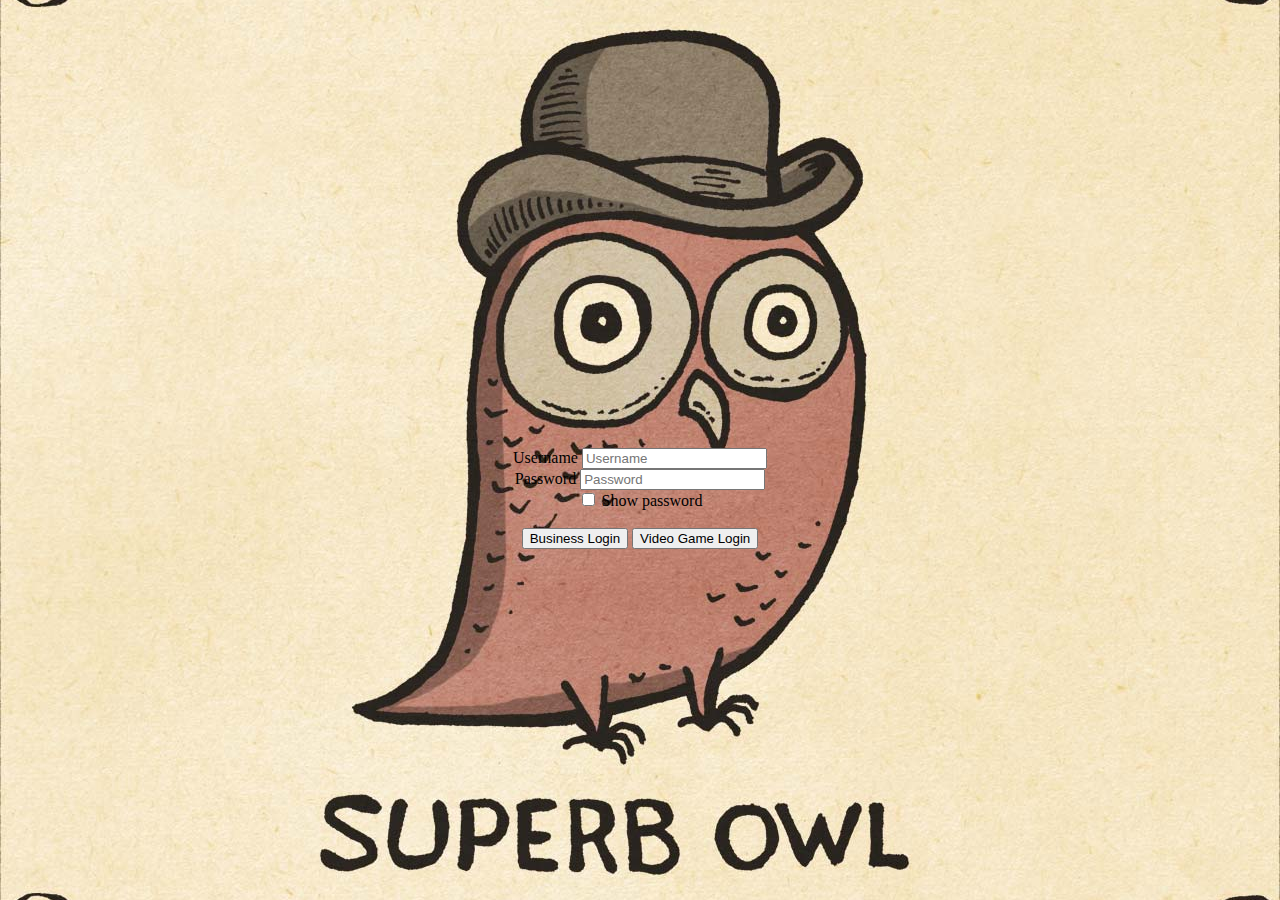
<file: SERVER/templates/index.html>
<!doctype html>
<html>
<head>
	<meta charset ='utf-8'>
	<title>Login</title>
	<link rel="stylesheet" type="text/css" href="../css/login.css">
	<script src='../js/login.js'></script>
</head>
<body>
<div class="login">
    <label class="login-label" for="username-3">Username</label>
    <input class="login-field  login-field-username" id="username-3" type="text" placeholder="Username">
    <br>
    <label class="login-label" for="password-3">Password</label>
    <input class="login-field  login-field-password" id="password" type="password" placeholder="Password">
    <div class="login-footer">
        <input type="checkbox" id="show-password"> <label for="show-password">Show password</label>
    </div>
</div>
<br>
    <button id='busLogin' type = 'button'> Business Login </button>
    <button id='gameLogin' type = 'button'> Video Game Login </button>

<!-- including the jQuery dependency -->
<script src="../js/jquery.min.js"></script>
<!-- including the plugin -->
<script src="../js/hideShowPassword.js"></script>

<script>
// - When checkbox changes, toggle password
//   visibility based on its 'checked' property
    $('#show-password').change(function(){
        $('#password').hideShowPassword($(this).prop('checked'));
    });
</script>
</body>
</html>
</file>
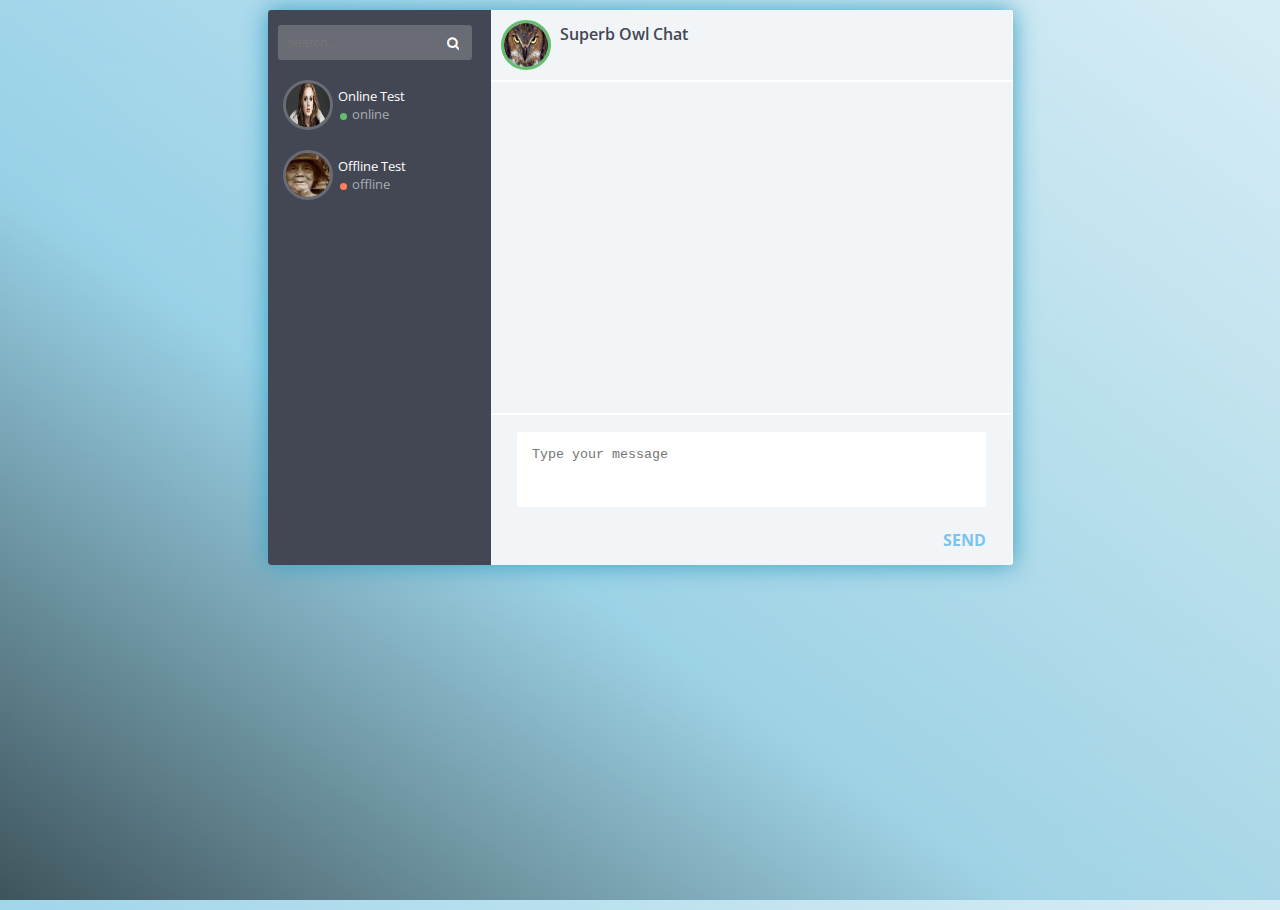
<file: chatAppTemplate/chatApp.html>
<!DOCTYPE html>
<html>
<head>
    <meta charset="UTF-8">
    <title>Superb Owl</title>
    <link rel="stylesheet" href="css/style.css">
</head>
<body>
    <div class="ui">
	<div class="left-menu">
	<form action="#" class="search">
        <input placeholder="search..." type="search" name="" id="">
        <input type="submit" value="&#xf002;">
	</form>
<menu class="list-friends">
<li>
    <img width="50" height="50" src="images/adeleTest.jpg">
    <div class="info">
	       <div class="user">Online Test</div>
			<div class="status on"> online</div>
	</div>
</li>
<li>
    <img width="50" height="50" src="images/offTest.jpeg">
    <div class="info">
        <div class="user">Offline Test</div>
		<div class="status off">offline</div>
	</div>
</li>
</menu>
</div>
<div class="chat">
    <div class="top">
	<div class="avatar">
	       <img width="50" height="50" src="images/owlLogo.jpeg">
	</div>
	<div class="info">
	<div class="name">Superb Owl Chat</div>
	<div class="count"></div>
</div>
</div>
<ul class="messages">
</ul>
<div class="write-form">
    <textarea placeholder="Type your message" name="e" id="text" rows="2"></textarea>
	<span class="send">Send</span>
</div>
</div>
</div>
    <!--jquery.min.js gives the ability for using jquery-->
    <script src='js/jquery.min.js'></script>
    <!--jquery.niceScroll.js allows for a clean scroll in our chat application-->
    <script src='js/jquery.nicescroll.js'></script>
    <!--idex.js provides the jquery functions for our chat app-->
    <script src="js/index.js"></script>
</body>
</html>
</file>
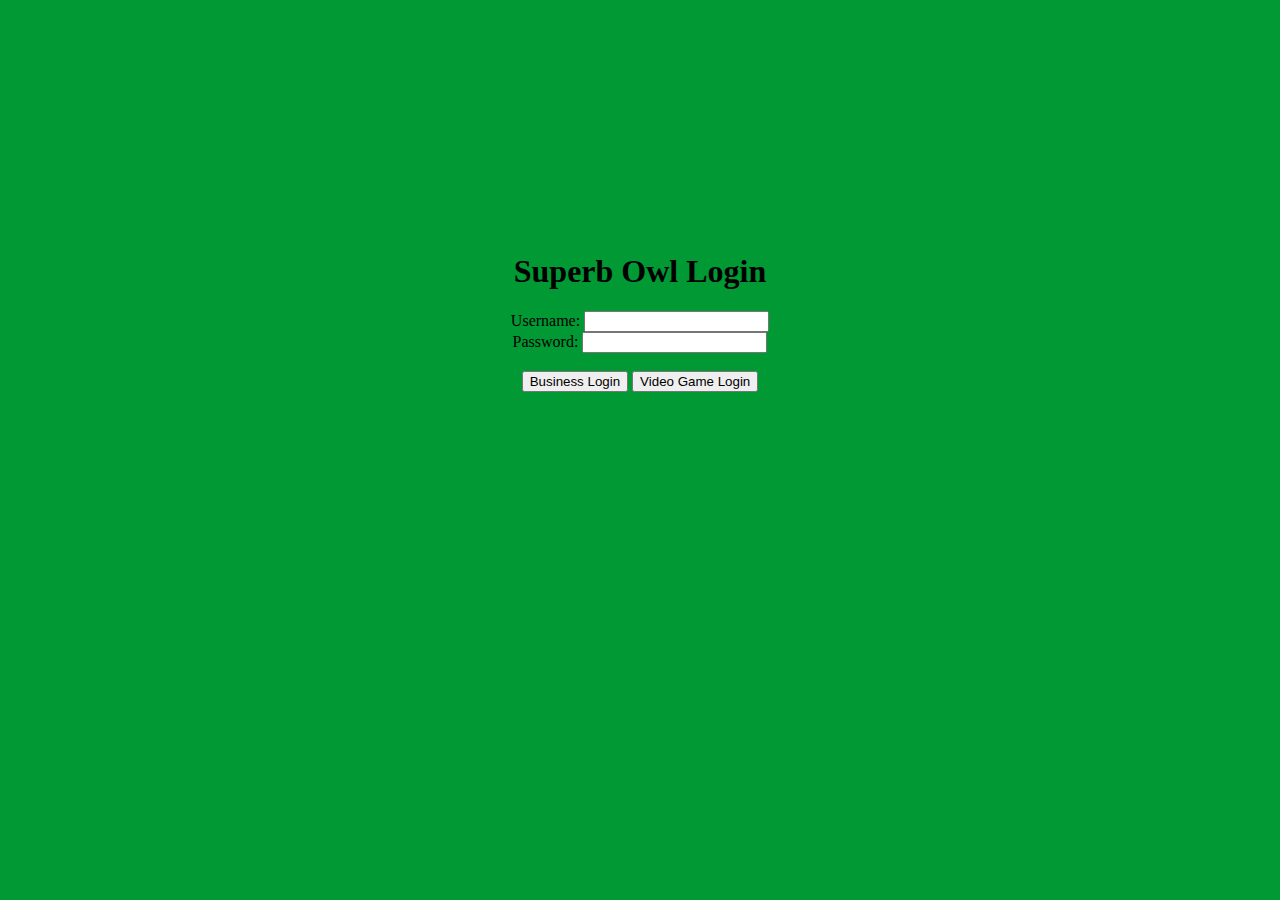
<file: chatAppTemplate/loginPage.html>
<!doctype html>
<html>
<head>
	<meta charset ='utf-8'>
	<title>Login</title>
	<link rel="stylesheet" type="text/css" href="css/login.css">
	<script src='js/login.js'></script>
</head>
<body>
	<h1>Superb Owl Login</h1>
	<label>
		Username:
		<input type='text' id='username'></input>
	</label>
	<br>
	<label>
		Password:
		<input type='text' id='password'></input>
	</label>
	<br><br>
	<button id='busLogin' type = 'button'> Business Login </button>

	<button id='gameLogin' type = 'button'> Video Game Login </button>

</body>
</html>
</file>
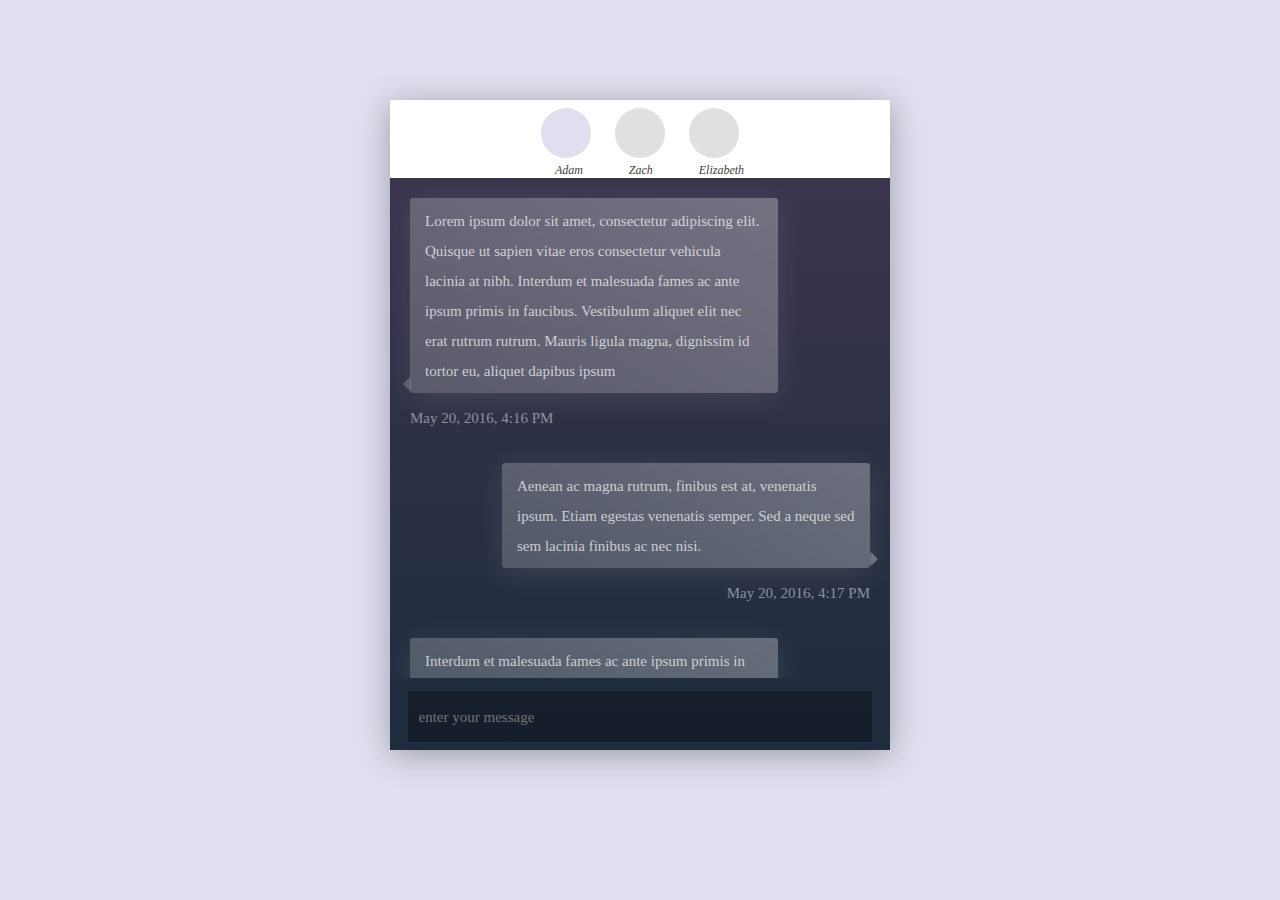
<file: chatAppTemplate_1/chatApp.html>
<!DOCTYPE html>
<html >
  <head>
    <meta charset="UTF-8">
    <title>Chat window Switch</title>


    <link rel="stylesheet" href="css/normalize.css">

    <link rel='stylesheet prefetch' href='https://maxcdn.bootstrapcdn.com/bootstrap/3.3.6/css/bootstrap.min.css'>

        <link rel="stylesheet" href="css/style.css">




  </head>

  <body>

    <div class="chat-box">
  <div class="chat-header">
    <div class="user-profile active" data-up='cont1'></div>
    <span>Adam</span>
    <div class="user-profile" data-up='cont2'></div>
    <span>Zach</span>
    <div class="user-profile" data-up='cont3'></div>
    <span>Elizabeth</span>
    
  </div>
  <div id='chat' class="chat">

    <div class="chat-container active" id='cont1'>

      <div class="bubble">
        <p>Lorem ipsum dolor sit amet, consectetur adipiscing elit. Quisque ut sapien vitae eros consectetur vehicula lacinia at nibh. Interdum et malesuada fames ac ante ipsum primis in faucibus. Vestibulum aliquet elit nec erat rutrum rutrum. Mauris ligula
          magna, dignissim id tortor eu, aliquet dapibus ipsum</p>
      </div>
      <span class="datestamp">May 20, 2016, 4:16 PM</span>


      <div class="bubble bubble-alt">
        <p>Aenean ac magna rutrum, finibus est at, venenatis ipsum. Etiam egestas venenatis semper. Sed a neque sed sem lacinia finibus ac nec nisi.</p>
      </div>
      <span class="datestamp  dt-alt">May 20, 2016, 4:17 PM</span>


      <div class="bubble">
        <p>Interdum et malesuada fames ac ante ipsum primis in faucibus. Ut facilisis justo in nisl elementum, at fermentum augue tempor. </p>
      </div>

      <div class="bubble">
        <p>Aliquam feugiat tortor ac massa commodo convallis sit amet ultricies urna. Sed pharetra augue ac sapien varius, at vulputate velit pretium.</p>
      </div>
      <span class="datestamp">May 20, 2016, 4:20 PM</span>

      <div class="bubble bubble-alt">
        <p>Quisque sit amet nulla nibh. Mauris eu lacus sed orci rhoncus cursus nec et enim. Phasellus finibus luctus mi ac sodales. Integer efficitur gravida mauris in eleifend. Maecenas ac interdum mi.</p>
      </div>
      <span class="datestamp  dt-alt">May 20, 2016, 4:22 PM</span>
    </div>

    <div class="chat-container" id='cont2'>

      <div class="bubble">
        <p>Lorem ipsum dolor sit amet, consectetur adipiscing elit. Quisque ut sapien vitae eros consectetur vehicula lacinia at nibh. Interdum et malesuada fames ac ante ipsum primis in faucibus. Vestibulum aliquet elit nec erat rutrum rutrum. Mauris ligula
          magna, dignissim id tortor eu, aliquet dapibus ipsum</p>
      </div>
      <span class="datestamp">May 20, 2016, 4:16 PM</span>


      <div class="bubble bubble-alt">
        <p>Aenean ac magna rutrum, finibus est at, venenatis ipsum. Etiam egestas venenatis semper. Sed a neque sed sem lacinia finibus ac nec nisi.</p>
      </div>
      <span class="datestamp  dt-alt">May 20, 2016, 4:17 PM</span>


      <div class="bubble">
        <p>Interdum et malesuada fames ac ante ipsum primis in faucibus. Ut facilisis justo in nisl elementum, at fermentum augue tempor. </p>
      </div>

      <div class="bubble">
        <p>Aliquam feugiat tortor ac massa commodo convallis sit amet ultricies urna. Sed pharetra augue ac sapien varius, at vulputate velit pretium.</p>
      </div>
      <span class="datestamp">May 20, 2016, 4:20 PM</span>

      <div class="bubble bubble-alt">
        <p>Quisque sit amet nulla nibh. Mauris eu lacus sed orci rhoncus cursus nec et enim. Phasellus finibus luctus mi ac sodales. Integer efficitur gravida mauris in eleifend. Maecenas ac interdum mi.</p>
      </div>
      <span class="datestamp  dt-alt">May 20, 2016, 4:22 PM</span>
    </div>
    <div class="chat-container" id='cont3'>
      <div class="bubble">
        <p>Lorem ipsum dolor sit amet, consectetur adipiscing elit. Quisque ut sapien vitae eros consectetur vehicula lacinia at nibh. Interdum et malesuada fames ac ante ipsum primis in faucibus. Vestibulum aliquet elit nec erat rutrum rutrum. Mauris ligula
          magna, dignissim id tortor eu, aliquet dapibus ipsum</p>
      </div>
      <span class="datestamp">May 20, 2016, 4:16 PM</span>


      <div class="bubble bubble-alt">
        <p>Aenean ac magna rutrum, finibus est at, venenatis ipsum. Etiam egestas venenatis semper. Sed a neque sed sem lacinia finibus ac nec nisi.</p>
      </div>
      <span class="datestamp  dt-alt">May 20, 2016, 4:17 PM</span>


      <div class="bubble">
        <p>Interdum et malesuada fames ac ante ipsum primis in faucibus. Ut facilisis justo in nisl elementum, at fermentum augue tempor. </p>
      </div>

      <div class="bubble">
        <p>Aliquam feugiat tortor ac massa commodo convallis sit amet ultricies urna. Sed pharetra augue ac sapien varius, at vulputate velit pretium.</p>
      </div>
      <span class="datestamp">May 20, 2016, 4:20 PM</span>

      <div class="bubble bubble-alt">
        <p>Quisque sit amet nulla nibh. Mauris eu lacus sed orci rhoncus cursus nec et enim. Phasellus finibus luctus mi ac sodales. Integer efficitur gravida mauris in eleifend. Maecenas ac interdum mi.</p>
      </div>
      <span class="datestamp  dt-alt">May 20, 2016, 4:22 PM</span>
    </div>
    <div class="chat-container" id='cont4'>
      <div class="bubble">
        <p>Lorem ipsum dolor sit amet, consectetur adipiscing elit. Quisque ut sapien vitae eros consectetur vehicula lacinia at nibh. Interdum et malesuada fames ac ante ipsum primis in faucibus. Vestibulum aliquet elit nec erat rutrum rutrum. Mauris ligula
          magna, dignissim id tortor eu, aliquet dapibus ipsum</p>
      </div>
      <span class="datestamp">May 20, 2016, 4:16 PM</span>


      <div class="bubble bubble-alt">
        <p>Aenean ac magna rutrum, finibus est at, venenatis ipsum. Etiam egestas venenatis semper. Sed a neque sed sem lacinia finibus ac nec nisi.</p>
      </div>
      <span class="datestamp  dt-alt">May 20, 2016, 4:17 PM</span>


      <div class="bubble">
        <p>Interdum et malesuada fames ac ante ipsum primis in faucibus. Ut facilisis justo in nisl elementum, at fermentum augue tempor. </p>
      </div>

      <div class="bubble">
        <p>Aliquam feugiat tortor ac massa commodo convallis sit amet ultricies urna. Sed pharetra augue ac sapien varius, at vulputate velit pretium.</p>
      </div>
      <span class="datestamp">May 20, 2016, 4:20 PM</span>

      <div class="bubble bubble-alt">
        <p>Quisque sit amet nulla nibh. Mauris eu lacus sed orci rhoncus cursus nec et enim. Phasellus finibus luctus mi ac sodales. Integer efficitur gravida mauris in eleifend. Maecenas ac interdum mi.</p>
      </div>
      <span class="datestamp  dt-alt">May 20, 2016, 4:22 PM</span>
    </div>
  </div>
  <div class="chat-control">
    <input class="chat-input" type="text" placeholder="enter your message" />
  </div>
</div>
    <script src='http://cdnjs.cloudflare.com/ajax/libs/jquery/2.2.2/jquery.min.js'></script>

        <script src="js/index.js"></script>




  </body>
</html>
</file>
<file: SERVER/css/login.css>
body {
    background: url("../images/superbLogin.jpg") no-repeat center center fixed;
    text-align: center;
    margin-top: 35%;
    -webkit-background-size: cover;
    -moz-background-size: cover;
    -o-background-size: cover;
    background-size: cover;
    position: center;
	}
label {
    position:center;
    text-align: center;
}
</file>
<file: chatAppTemplate/css/login.css>
body {
    background-color: #009933;
    text-align: center;
	}
h1 {
    margin-top: 20%;
	text-align: center
}
</file>
<file: chatAppTemplate_1/css/style.css>
* {
  margin: 0;
  padding: 0;
}

body {
  background: #DFDFEF;
  font-family: 'Helvetica Neue';
  font-size: 10px;
  color: #414141;
  font-size: 1.5em;
  line-height: 2em;
}

.chat-box {
  background: linear-gradient(0deg, #1E2C3D 00%, #3E364E 100%);
  margin: 100px auto;
  max-width: 500px;
  height: 650px;
  box-shadow: 0 5px 30px rgba(0, 0, 0, 0.3);
  /*border : 1px solid #000;*/
  overflow: hidden;
  position: relative;
  transition: all 0.3s cubic-bezier(0.25, 0.5, 0.5, 0.9);
}

.chat-container {
  position: absolute;
  padding: 20px;
  width: 500px;
  height: 500px;
  overflow: scroll;
  transform: translateX(100%);
  opacity: 0;
  transition: all 0.3s cubic-bezier(0.25, 0.5, 0.5, 0.9);
}

.chat-container.active {
  transform: translateX(0);
  transition: all 0.3s cubic-bezier(0.25, 0.5, 0.5, 0.9);
  opacity: 1;
}

.chat-container.hidechat {
  transform: translateX(-10%);
  transition: all 0.3s cubic-bezier(0.25, 0.5, 0.5, 0.9);
  opacity: 0;
}

p {
  margin: 0;
}

.bubble {
  float: left;
  width: auto;
  max-width: 80%;
  position: relative;
  clear: both;
  background: #95c2fd;
  padding: 0.5em 1em;
  background: linear-gradient(40deg, rgba(255, 255, 255, 0.2) 00%, rgba(255, 255, 255, 0.3) 100%);
  border-radius: 3px;
  box-shadow: 0 5px 30px rgba(255, 255, 255, 0.1);
  margin-bottom: 10px;
  color: rgba(255, 255, 255, 0.7);
  word-wrap: break-word;
  font-size: 1em;
  margin-top: 30px;
  opacity: 0;
}

.bubble:after {
  border-radius: 20px / 5px;
  content: '';
  display: block;
  position: absolute;
  border: 8px solid transparent;
  border-bottom-color: rgba(255, 255, 255, 0.2);
  bottom: 1px;
  transform: rotateZ(-90deg);
  left: -15px;
}

.bubble-alt {
  float: right;
}

.bubble-alt:after {
  left: auto;
  border-bottom-color: rgba(255, 255, 255, 0.3);
  transform: rotateZ(90deg);
  right: -16px;
}

.datestamp {
  display: block;
  text-align: center;
  margin-bottom: 30px;
  color: #8b91a0;
  float: left;
  opacity: 0;
}

.dt-alt {
  float: right;
}

.chat-control {
  padding: 1.2em;
  margin-top: 495px;
}

.chat-input {
  width: 100%;
  border: none;
  background: rgba(0, 0, 0, 0.3);
  color: rgba(255, 255, 255, 0.3);
  padding: 0.7em;
}

.chat-input:focus {
  border: none;
}

.chat-header {
  background: #fff;
  padding: 0.5em;
  padding-bottom: .7em;
  text-align: center;
}

.chat-header span {
  font-size: 12px;
  position: absolute;
  margin: 47px -50px;
  font-style: italic;
}

.user-profile {
  width: 50px;
  height: 50px;
  display: inline-block;
  border-radius: 100%;
  background: #DFDFEF;
  margin: 0 10px;
  background-size: cover;
  -webkit-filter: grayscale(100%);
  filter: grayscale(100%);
  cursor: pointer
}

.user-profile:nth-child(1) {
  background-image: url(http://vignette3.wikia.nocookie.net/fairytail/images/0/02/Mugshot_of_Erza.png/revision/latest?cb=20130509171537);
}

.user-profile:nth-child(3) {
  background-image: url(http://orig15.deviantart.net/8172/f/2016/079/7/2/natsu_xabused_reader_fire_within_the_heart_p1_by_minnibellsnow-d9vv2cy.jpg);
}

.user-profile:nth-child(5) {
  background-image: url(http://vignette3.wikia.nocookie.net/fairytail/images/e/e7/Lucy_prof_2.jpg/revision/latest?cb=20111024225521);
}

.user-profile:nth-child(7) {
  background-image: url(https://i.ytimg.com/vi/sROSCGZq1rA/hqdefault.jpg);
}

.user-profile.active {
  -webkit-filter: grayscale(0%);
  filter: grayscale(0%);
}
</file>
<file: chatAppTemplate/css/style.css>
@import url(http://fonts.googleapis.com/css?family=Open+Sans:700,600,800,400);
@import url(http://maxcdn.bootstrapcdn.com/font-awesome/4.2.0/css/font-awesome.min.css);
* {
  box-sizing: border-box;
  margin: 0;
  padding: 0;
}
html,
body {
  height: 100vh;
}
body {
  overflow: hidden;
  font-family: 'Open Sans', sans-serif;
  background-image: -webkit-linear-gradient(top right, rgba(255, 255, 255, 0.6), transparent 60%, rgba(0, 0, 0, 0.6)), -webkit-linear-gradient(bottom right, #a0d3e4, #97d1e7);
  background-image: linear-gradient(to bottom left, rgba(255, 255, 255, 0.6), transparent 60%, rgba(0, 0, 0, 0.6)), linear-gradient(to top left, #a0d3e4, #97d1e7);
}
.ui {
  margin: 10px auto;
  width: 745px;
  height: 555px;
  background-color: #fff;
  border-radius: 3px;
  box-shadow: 0 0 25px #3a9fc4;
  -webkit-box-orient: horizontal;
  -webkit-box-direction: normal;
  -webkit-flex-direction: row;
      -ms-flex-direction: row;
          flex-direction: row;
  display: -webkit-box;
  display: -webkit-flex;
  display: -ms-flexbox;
  display: flex;
  overflow: hidden;
}
.ui .search input {
  outline: none;
  border: none;
  background: none;
}
.ui .search {
  position: relative;
}
.ui .search input[type=submit] {
  font-family: 'FontAwesome';
  position: absolute;
  right: 25px;
  top: 27px;
  color: white;
}
.ui .search input[type=search] {
  background-color: #696c75;
  border-radius: 3px;
  padding: 10px;
  width: 90%;
  box-sizing: border-box;
  margin: 15px 10px;
  color: #fff;
}
.ui .left-menu {
  width: 29%;
  box-sizing: content-box;
  padding-right: 1%;
  height: 100%;
  background: #434753;
}
.ui .chat {
  width: 70%;
  height: 100%;
  background: #f1f5f8;
}
.ui .chat .info {
  display: -webkit-inline-box;
  display: -webkit-inline-flex;
  display: -ms-inline-flexbox;
  display: inline-flex;
  -webkit-box-orient: vertical;
  -webkit-box-direction: normal;
  -webkit-flex-direction: column;
      -ms-flex-direction: column;
          flex-direction: column;
  vertical-align: 40px;
  width: calc(100% - 65px - 50px);
}
.ui .chat .info .name {
  font-weight: 600;
  color: #434753;
  height: 50%;
}
.ui .chat .info .count {
  color: #6d738d;
}
.ui .chat i.fa {
  color: #d6d9de;
  vertical-align: 25px;
}
.ui .avatar > img,
.ui .list-friends img {
  border-radius: 50%;
  border: 3px solid #696c75;
}
.ui .list-friends {
  list-style: none;
  font-size: 13px;
  height: 88%;
}
.ui .list-friends img {
  margin: 5px;
}
.ui .list-friends > li {
  display: -webkit-box;
  display: -webkit-flex;
  display: -ms-flexbox;
  display: flex;
  margin: 0 0 10px 10px;
  -webkit-user-select: none;
     -moz-user-select: none;
      -ms-user-select: none;
          user-select: none;
}
.ui .list-friends .info {
  -webkit-box-flex: 1;
  -webkit-flex: 1;
      -ms-flex: 1;
          flex: 1;
}
.ui .list-friends .user {
  color: #fff;
  margin-top: 12px;
}
.ui .list-friends .status {
  position: relative;
  margin-left: 14px;
  color: #a8adb3;
}
.ui .list-friends .off:after,
.ui .list-friends .on:after {
  content: '';
  left: -12px;
  top: 8px;
  position: absolute;
  height: 7px;
  width: 7px;
  border-radius: 50%;
}
.ui .list-friends .off:after {
  background: #fd8064;
}
.ui .list-friends .on:after {
  background: #62bf6e;
}
.ui .top {
  height: 70px;
}
.ui .messages {
  height: calc(100% - 70px - 150px);
  list-style: none;
  border: 2px solid #fff;
  border-left: none;
  border-right: none;
}
.ui .messages li {
  margin: 10px;
  -webkit-transition: all .5s;
  transition: all .5s;
}
.ui .messages li:after {
  content: '';
  clear: both;
  display: block;
}
.ui .messages li .head {
  font-size: 13px;
}
.ui .messages li .name {
  font-weight: 600;
  position: relative;
}
.ui .messages li .name:after {
  content: '';
  position: absolute;
  height: 8px;
  width: 8px;
  border-radius: 50%;
  top: 6px;
}
.ui .messages li .time {
  color: #b7bccf;
}
.ui .messages li .message {
  margin-top: 20px;
  color: #fff;
  font-size: 15px;
  border-radius: 3px;
  padding: 20px;
  line-height: 25px;
  max-width: 500px;
  word-wrap: break-word;
  position: relative;
}
.ui .messages li .message:before {
  content: '';
  position: absolute;
  width: 0px;
  height: 0px;
  top: -12px;
  border-bottom: 12px solid #62bf6e;
  border-left: 10px solid transparent;
  border-right: 10px solid transparent;
}
.ui .messages li.friend-with-a-SVAGina .name {
  margin-left: 20px;
}
.ui .messages li.friend-with-a-SVAGina .name:after {
  background-color: #62bf6e;
  left: -20px;
  top: 6px;
}
.ui .messages li.friend-with-a-SVAGina .message {
  background-color: #62bf6e;
  float: left;
}
.ui .messages li.friend-with-a-SVAGina .message:before {
  left: 16px;
  border-bottom-color: #62bf6e;
}
.ui .messages li.i .head {
  text-align: right;
}
.ui .messages li.i .name {
  margin-right: 20px;
}
.ui .messages li.i .name:after {
  background-color: #7bc4ef;
  right: -20px;
  top: 6px;
}
.ui .messages li.i .message {
  background-color: #7bc4ef;
  float: right;
}
.ui .messages li.i .message:before {
  right: 16px;
  border-bottom-color: #7bc4ef;
}
.ui .write-form {
  height: 150px;
}
.ui .write-form textarea {
  height: 75px;
  margin: 17px 5%;
  width: 90%;
  outline: none;
  padding: 15px;
  border: none;
  border-radius: 3px;
  resize: none;
}
.ui .write-form textarea:before {
  content: '';
  clear: both;
}
.ui .avatar > img {
  border-color: #62bf6e;
  margin: 10px;
  margin-right: 5px;
}
.ui .avatar {
  display: inline-block;
}
.ui .send {
  color: #7ac5ef;
  text-transform: uppercase;
  font-weight: 700;
  float: right;
  margin-right: 5%;
  cursor: pointer;
  -webkit-user-select: none;
     -moz-user-select: none;
      -ms-user-select: none;
          user-select: none;
}
.ui i.fa-file-o {
  margin-left: 15px;
}
.ui i.fa-picture-o {
  margin-left: 5%;
}
</file>
